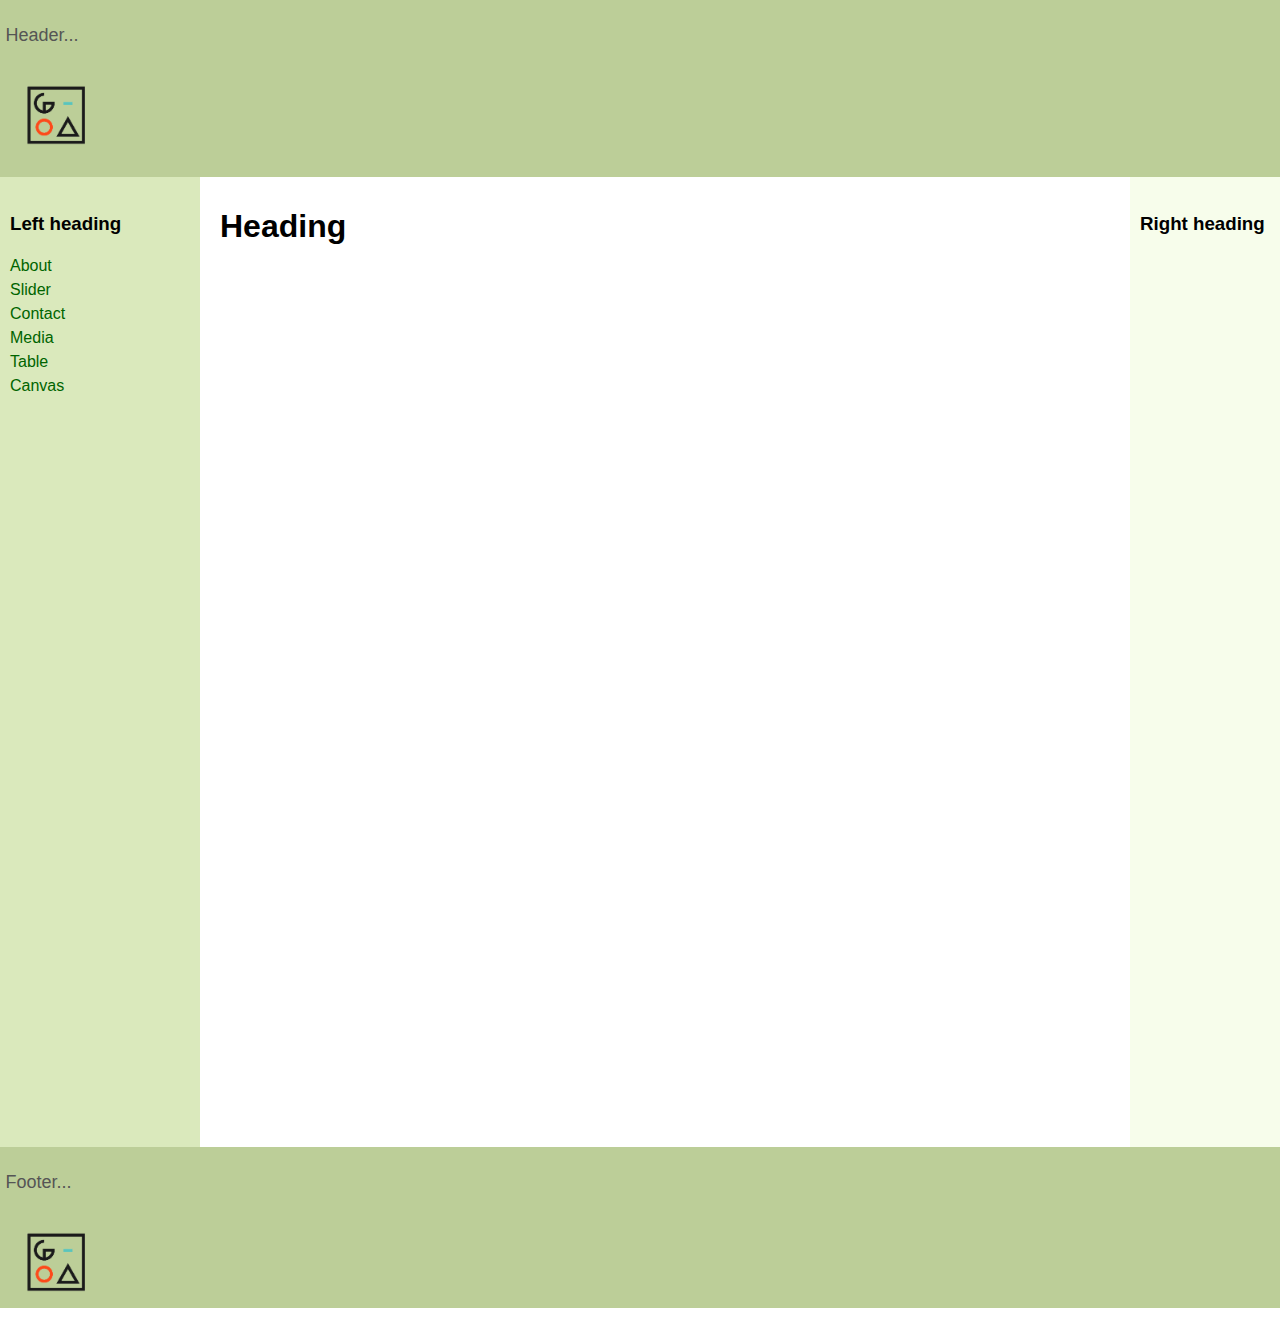
<file: index.html>
<!DOCTYPE html>
<html>
<head>
   <meta http-equiv="Content-Type" content="text/html; charset=UTF-8">
   <title>Index</title>
   <link rel="stylesheet" href="assets/css/layout.css">
   <link rel="stylesheet" href="assets/css/style.css">
</head>
<body>
<header class="header"><p>Header...</p>
    <img src="assets/img/logo.jpg" width = 100px>
</header>

<div class="container">
   <main class="center column">
       <article>
           <h1>Heading</h1>
           <p></p>
       </article>
   </main>
   <nav class="left column">
       <h3>Left heading</h3>
        <ul>
            <li><a href="about.html">About</a></li>
            <li><a href="slider.html">Slider</a></li>
            <li><a href="contact.html">Contact</a></li>
            <li><a href="media.html">Media</a></li>
            <li><a href="table.html">Table</a></li>
            <li><a href="canvas.html">Canvas</a></li>
        </ul>
   </nav>
   <div class="right column">
       <h3>Right heading</h3>
       <p></p>
   </div>
   <div class="push"></div>
</div>
<div class="footer-wrapper">
    
   <footer class="footer"><p>Footer...</p>
    <img src="assets/img/logo.jpg" width = 100px>
</footer>
</div>
</body>
</html>
</file>
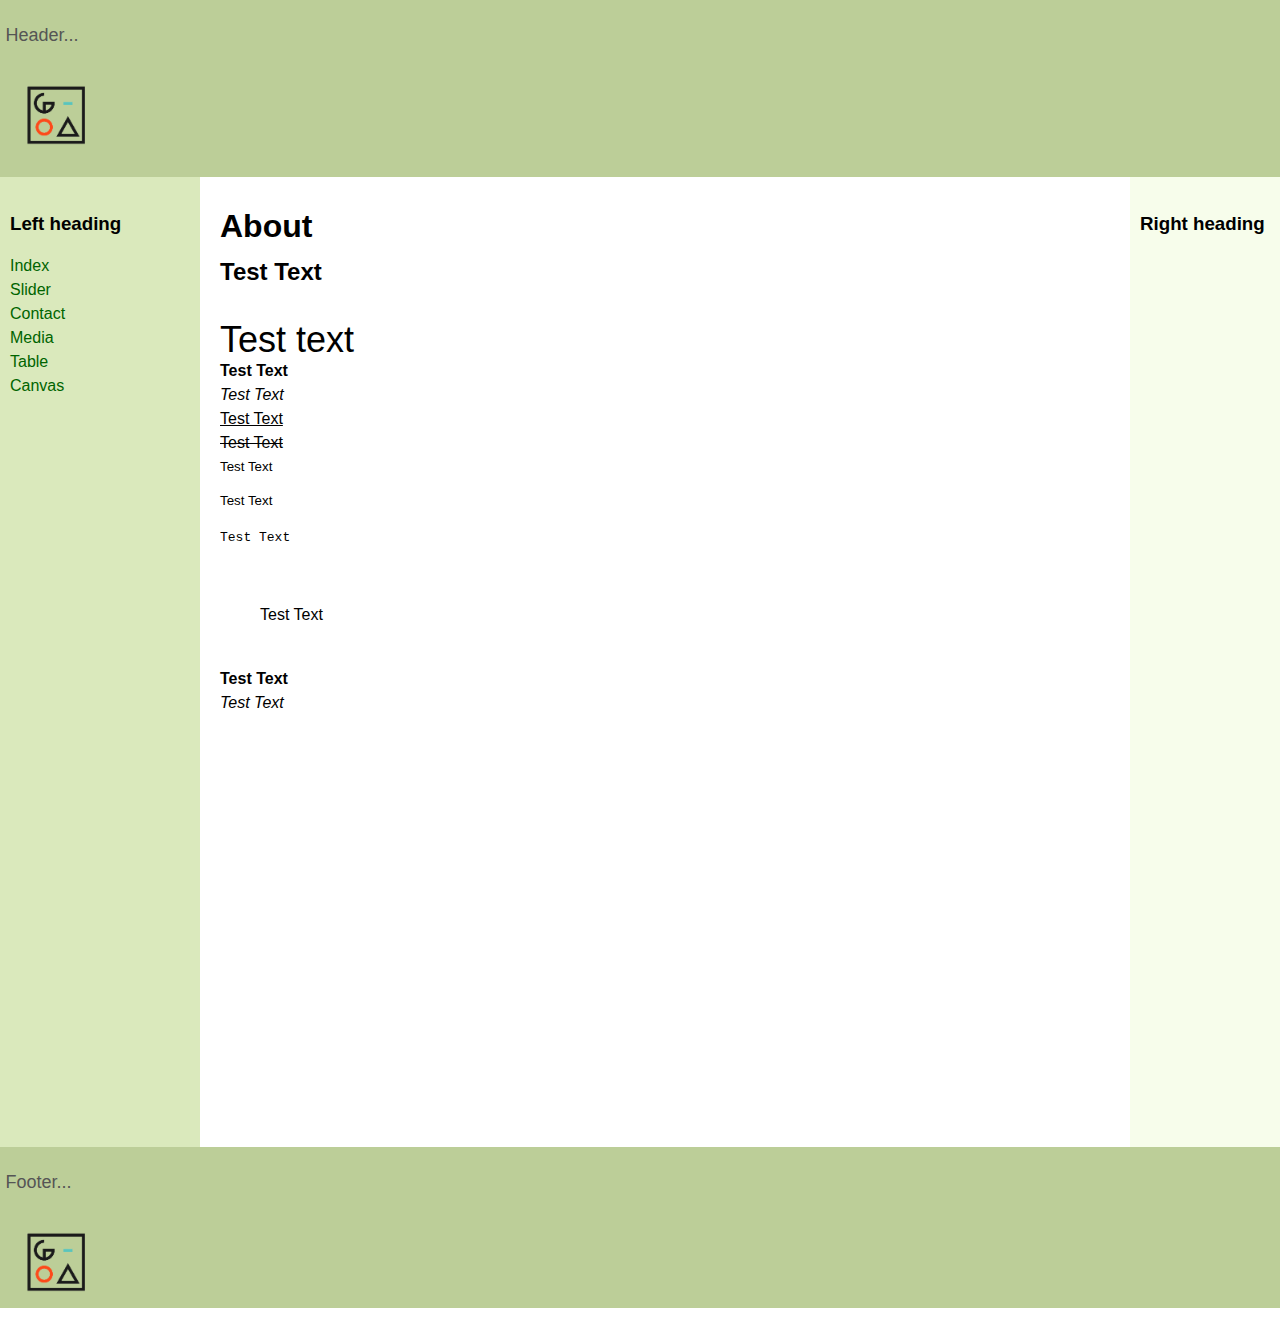
<file: about.html>
<!DOCTYPE html>
<html>
<head>
   <meta http-equiv="Content-Type" content="text/html; charset=UTF-8">
   <title>About</title>
   <link rel="stylesheet" href="assets/css/layout.css">
   <link rel="stylesheet" href="assets/css/style.css">
</head>
<body>
<header class="header"><p>Header...</p>
    <img src="assets/img/logo.jpg" width = 100px>
</header>

<div class="container">
   <main class="center column">
       <article>
           <h1>About</h1>
           <p>
                <h2>Test Text</h2>
                <br>
                <span class="testText">Test text</span>
                <br>
                <b>Test Text</b>
                <br>
                <i>Test Text</i>
                <br>
                <u>Test Text</u>
                <br>
                <strike>Test Text</strike>
                <br>
                <sup>Test Text</sup>
                <br>
                <sub>Test Text</sub>
                <br>
                <pre>Test Text</pre>
                <br>
                <blockquote>Test Text</blockquote>
                <br>
                <strong>Test Text</strong>
                <br>
                <em>Test Text</em>
                <br> 
           </p>
       </article>
   </main>
   <nav class="left column">
       <h3>Left heading</h3>
       <ul>
        <li><a href="index.html">Index</a></li>
        <li><a href="slider.html">Slider</a></li>
        <li><a href="contact.html">Contact</a></li>
        <li><a href="media.html">Media</a></li>
        <li><a href="table.html">Table</a></li>
        <li><a href="canvas.html">Canvas</a></li>
    </ul>
   </nav>
   <div class="right column">
       <h3>Right heading</h3>
       <p></p>
   </div>
   <div class="push"></div>
</div>
<div class="footer-wrapper">
   <footer class="footer"><p>Footer...</p>
    <img src="assets/img/logo.jpg" width = 100px>
</footer>
</div>
</body>
</html>
</file>
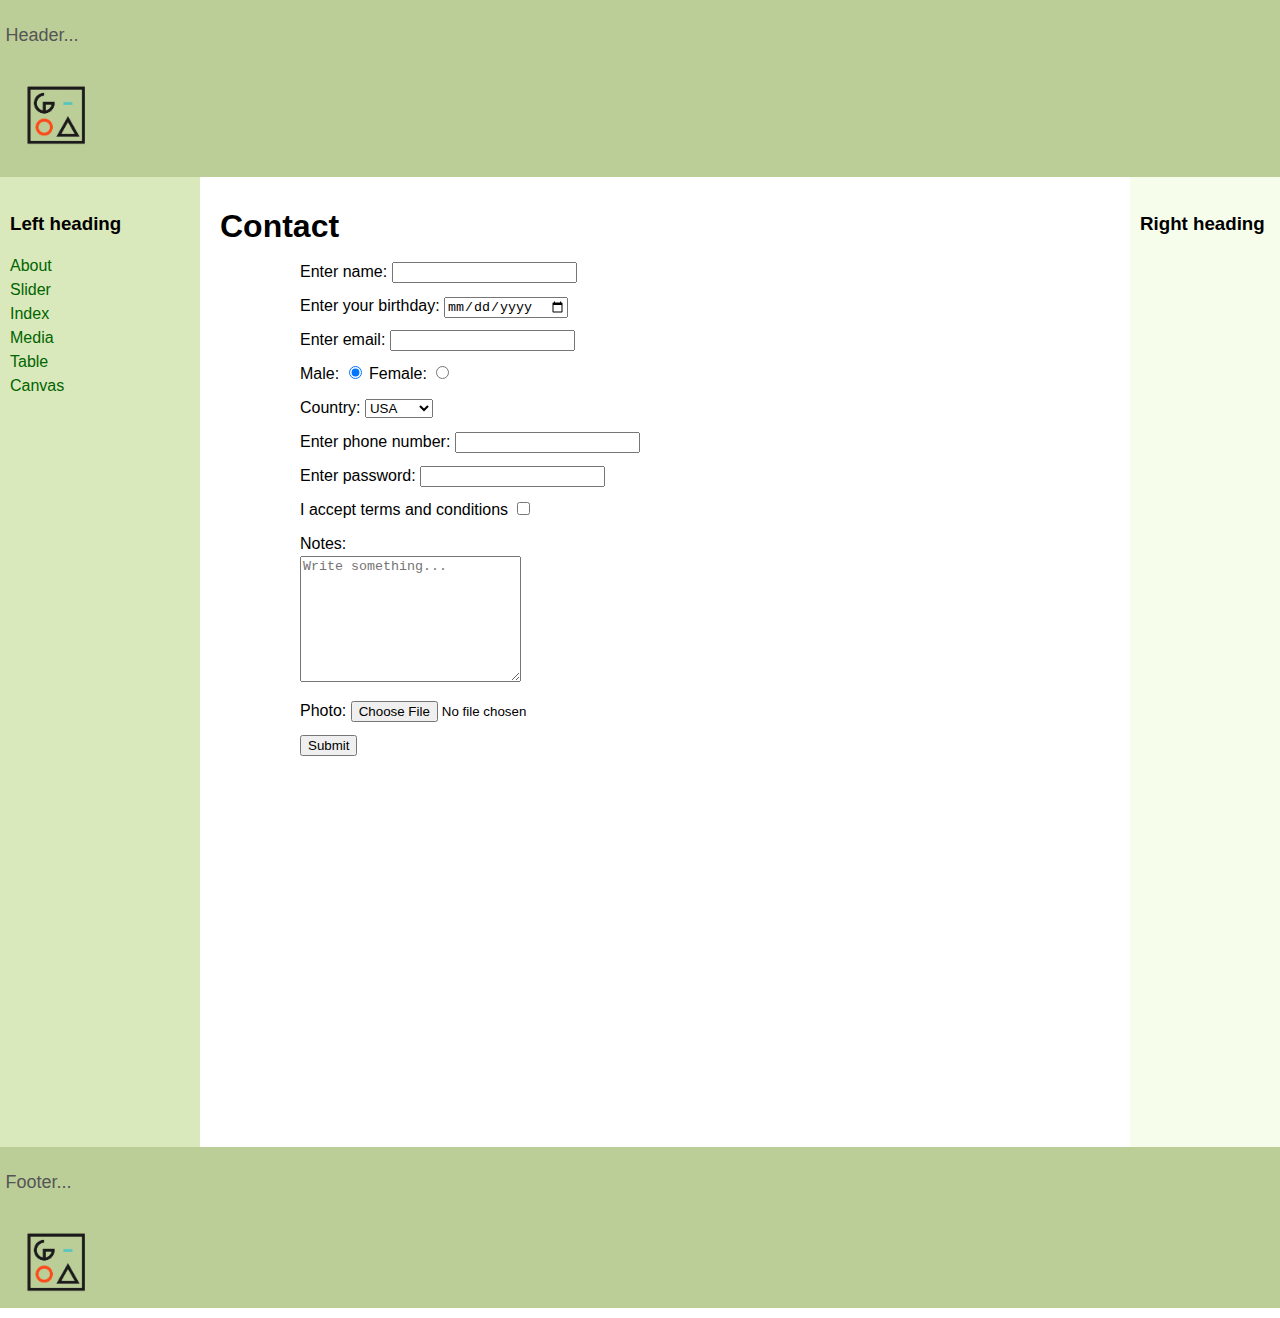
<file: contact.html>
<!DOCTYPE html>
<html>
<head>
   <meta http-equiv="Content-Type" content="text/html; charset=UTF-8">
   <title>Contact</title>
   <link rel="stylesheet" href="assets/css/layout.css">
   <link rel="stylesheet" href="assets/css/style.css">
</head>
<body>
<header class="header"><p>Header...</p>
    <img src="assets/img/logo.jpg" width = 100px>
</header>

<div class="container">
   <main class="center column">
       <article>
           <h1>Contact</h1>
           <form action="" method="GET">
            <ul class="reg_list">
                <ol>
                    <label for="fname">Enter name: </label>  
                    <input type="name" name="name" id="name">
                </ol>
                <ol>
                    <label for="birthday">Enter your birthday: </label>
                    <input type="date" name="birthday" id="birthday">
                </ol>
                <ol>
                    <label for="email">Enter email: </label>
                    <input type="email" name="email" id="email">
                </ol>
                <ol>
                    <label for="gender">Male: </label> 
                    <input type="radio" name="genger" id="male" value="male" checked>
                    <label for="gender">Female: </label> 
                    <input type="radio" name="genger" id="female" value="female">
                </ol>
                <ol>
                    <label for="gender">Country: </label>
                    <select name="country" id="country">
                        <option value="usa" selected>USA</option>
                        <option value="ukraine">Ukraine</option>
                        <option value="japan">Japan</option>
                        <option value="france">France</option>
                    </select>
                </ol>
                <ol>
                    <label for="phone">Enter phone number: </label>
                    <input type="phone" name="phone" id="phone">
                </ol>
                <ol>
                    <label for="pwd">Enter password: </label>
                    <input type="password" name="pwd" id="pwd">
                </ol>
                <ol>
                    <label for="accept">I accept terms and conditions </label>
                    <input type="checkbox" name="accept" id="accept" required>
                </ol>
                <ol>
                    <label for="notes">Notes:</label><br>
                    <textarea name="notes" id="notes" cols="25" rows="8" placeholder="Write something..."></textarea>
                </ol>
                <ol>
                    <label for="photo">Photo:</label>
                    <input type="file" name="photo" id="photo">
                </ol>
                <ol>
                    <label for="submit"></label>
                    <input type="submit" name="submit id="submit">
                </ol>
            </ul>

           </form>
       </article>
   </main>
   <nav class="left column">
       <h3>Left heading</h3>
       <ul>
        <li><a href="about.html">About</a></li>
        <li><a href="slider.html">Slider</a></li>
        <li><a href="index.html">Index</a></li>
        <li><a href="media.html">Media</a></li>
        <li><a href="table.html">Table</a></li>
        <li><a href="canvas.html">Canvas</a></li>
    </ul>
   </nav>
   <div class="right column">
       <h3>Right heading</h3>
       <p></p>
   </div>
   <div class="push"></div>
</div>
<div class="footer-wrapper">
    
   <footer class="footer"><p>Footer...</p>
    <img src="assets/img/logo.jpg" width = 100px>
</footer>
</div>
</body>
</html>
</file>
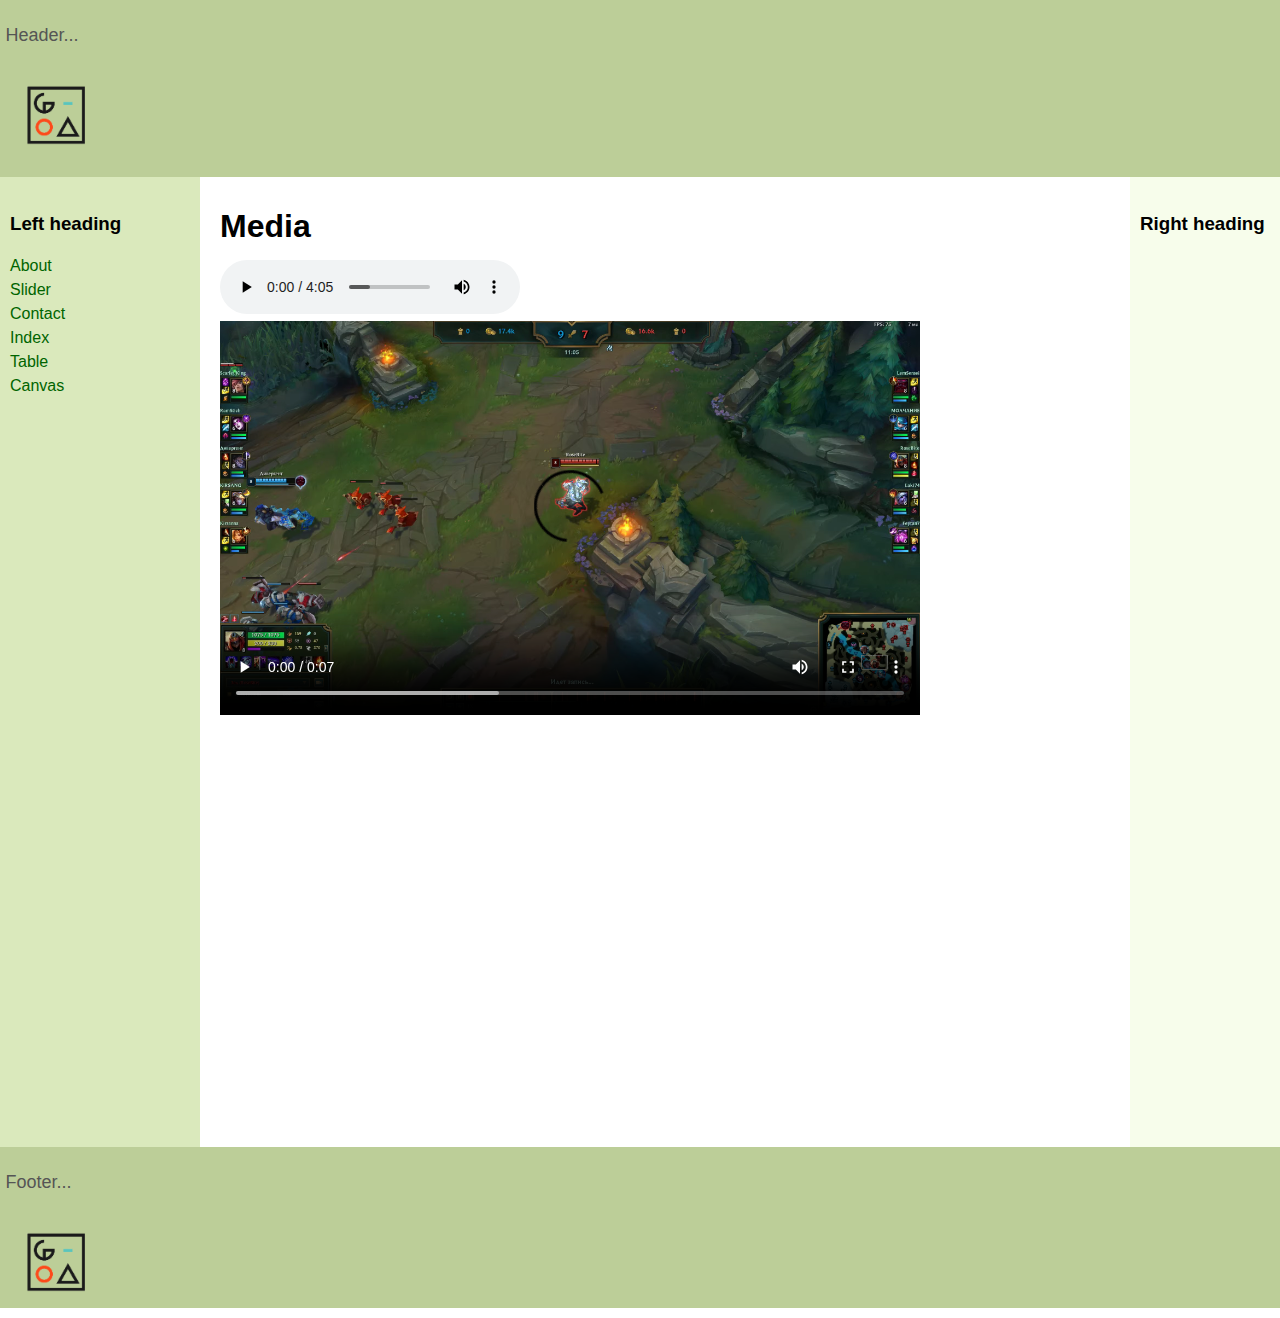
<file: media.html>
<!DOCTYPE html>
<html>
<head>
   <meta http-equiv="Content-Type" content="text/html; charset=UTF-8">
   <title>Media</title>
   <link rel="stylesheet" href="assets/css/layout.css">
   <link rel="stylesheet" href="assets/css/style.css">
</head>
<body>
<header class="header"><p>Header...</p>
    <img src="assets/img/logo.jpg" width = 100px>
</header>

<div class="container">
   <main class="center column">
       <article>
           <h1>Media</h1>
           <p></p>
       </article>
       <audio controls>
           <source src="assets/audio/eva.mp3" type="audio/mp3">
       </audio>
       <br>
       <video controls width="700px">
           <source src="assets/video/11-9_RU-330820430_02.webm" type="video/webm">
       </video>
       <br>
       <iframe width="500" height="255" src="https://www.youtube.com/embed/oXSLYEqFnO4" title="YouTube video player" frameborder="0" allow="accelerometer; autoplay; clipboard-write; encrypted-media; gyroscope; picture-in-picture" allowfullscreen></iframe>
   </main>
   <nav class="left column">
       <h3>Left heading</h3>
       <ul>
        <li><a href="about.html">About</a></li>
        <li><a href="slider.html">Slider</a></li>
        <li><a href="contact.html">Contact</a></li>
        <li><a href="index.html">Index</a></li>
        <li><a href="table.html">Table</a></li>
        <li><a href="canvas.html">Canvas</a></li>
    </ul>
   </nav>
   <div class="right column">
       <h3>Right heading</h3>
       <p></p>
   </div>
   <div class="push"></div>
</div>
<div class="footer-wrapper">
    
   <footer class="footer"><p>Footer...</p>
    <img src="assets/img/logo.jpg" width = 100px>
</footer>
</div>
</body>
</html>
</file>
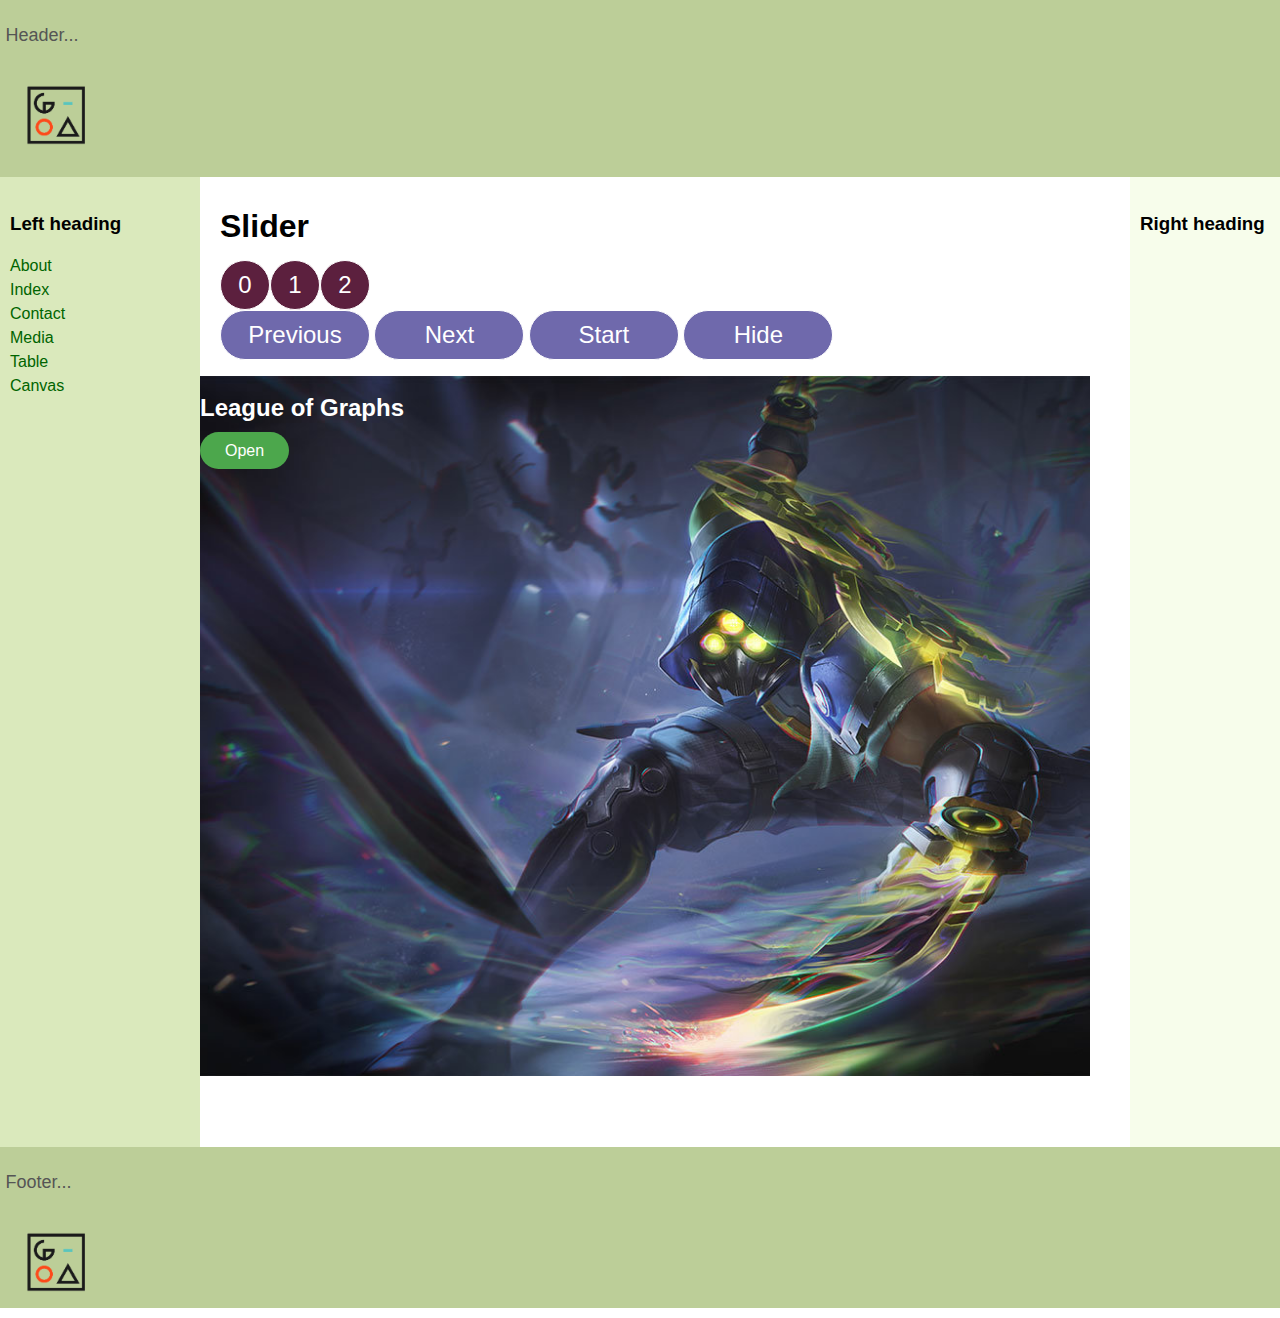
<file: slider.html>
<!DOCTYPE html>
<html>
<head>
   <meta http-equiv="Content-Type" content="text/html; charset=UTF-8">
   <title>Slider</title>
   <link rel="stylesheet" href="assets/css/layout.css">
   <link rel="stylesheet" href="assets/css/style.css">
   <script src="assets/js/script.js"></script>
   <script>
    window.onload = function() {
        let slides = [
            {
                title: "League of Graphs",
                background: "assets/img/slider1.jpg",
                link: "https://www.leagueofgraphs.com/ru/summoner/ru/RoseBite"
            }, {
                title: "True Damage",
                background: "assets/img/slider2.jpg",
                link: "https://youtu.be/sVZpHFXcFJw"
            }, {
                title: "Pentakill",
                background: "assets/img/slider3.jpg",
                link: "https://youtube.com/playlist?list=PLJP5_qSxMbkK9Rwbc7U3hJ2tw70hGTWe_"
            }
        ]
        Slider.initSlider(slides);
        
        prev.addEventListener("click", (ev)=>{
            console.log(ev)
            Slider.prevSlide()
        } 
        )
        next.addEventListener("click", (ev)=>{
            console.log(ev)
            Slider.nextSlide()
        } 
        )

        hide.addEventListener('click',(event)=>{
            var change = document.getElementById("hide");
            if (change.value != "Show"){
                slider.style.display = 'none';
                change.value = "Show";
            } else {
                change.value = "Hide";
                slider.style.display = 'block';
            }
        }
        )

        toggle.addEventListener('click', (event)=>{
            var change = document.getElementById("toggle");
            if (event.target.classList.contains('start')){
                event.target.innerHTML = 'Stop';
                change.value = "Start";
                clearInterval(interval)
            }else {
                event.target.innerHTML = 'Start';
                change.value = "Stop";
                interval = setInterval(()=>{
                Slider.nextSlide();
            },1000)
        }
        event.target.classList.toggle('start')
        })

    };



 </script>
</head>
<body>
<header class="header"><p>Header...</p>
    <img src="assets/img/logo.jpg" width = 100px>
</header>

<div class="container">
   <main class="center column">
       <article>
           <h1>Slider</h1>
           <p></p>
       </article>
        <input id="prev" type="button" value="Previous" class="buttons">
        <input id="next" type="button" value="Next" class="buttons">
        <input id="toggle" type="button" value="Start" class="buttons">
        <input id="hide" type="button" value="Hide" class="buttons">
   </main>
   <nav class="left column">
       <h3>Left heading</h3>
       <ul>
        <li><a href="about.html">About</a></li>
        <li><a href="index.html">Index</a></li>
        <li><a href="contact.html">Contact</a></li>
        <li><a href="media.html">Media</a></li>
        <li><a href="table.html">Table</a></li>
        <li><a href="canvas.html">Canvas</a></li>
    </ul>
   </nav>
   <div class="right column">
       <h3>Right heading</h3>
       <p></p>
   </div>
   <div class="push"></div>
   <div id="slider"></div>

</div>
<div class="footer-wrapper">

<footer class="footer"><p>Footer...</p>
    <img src="assets/img/logo.jpg" width = 100px>
</footer>
</div>
</body>
</html>
</file>
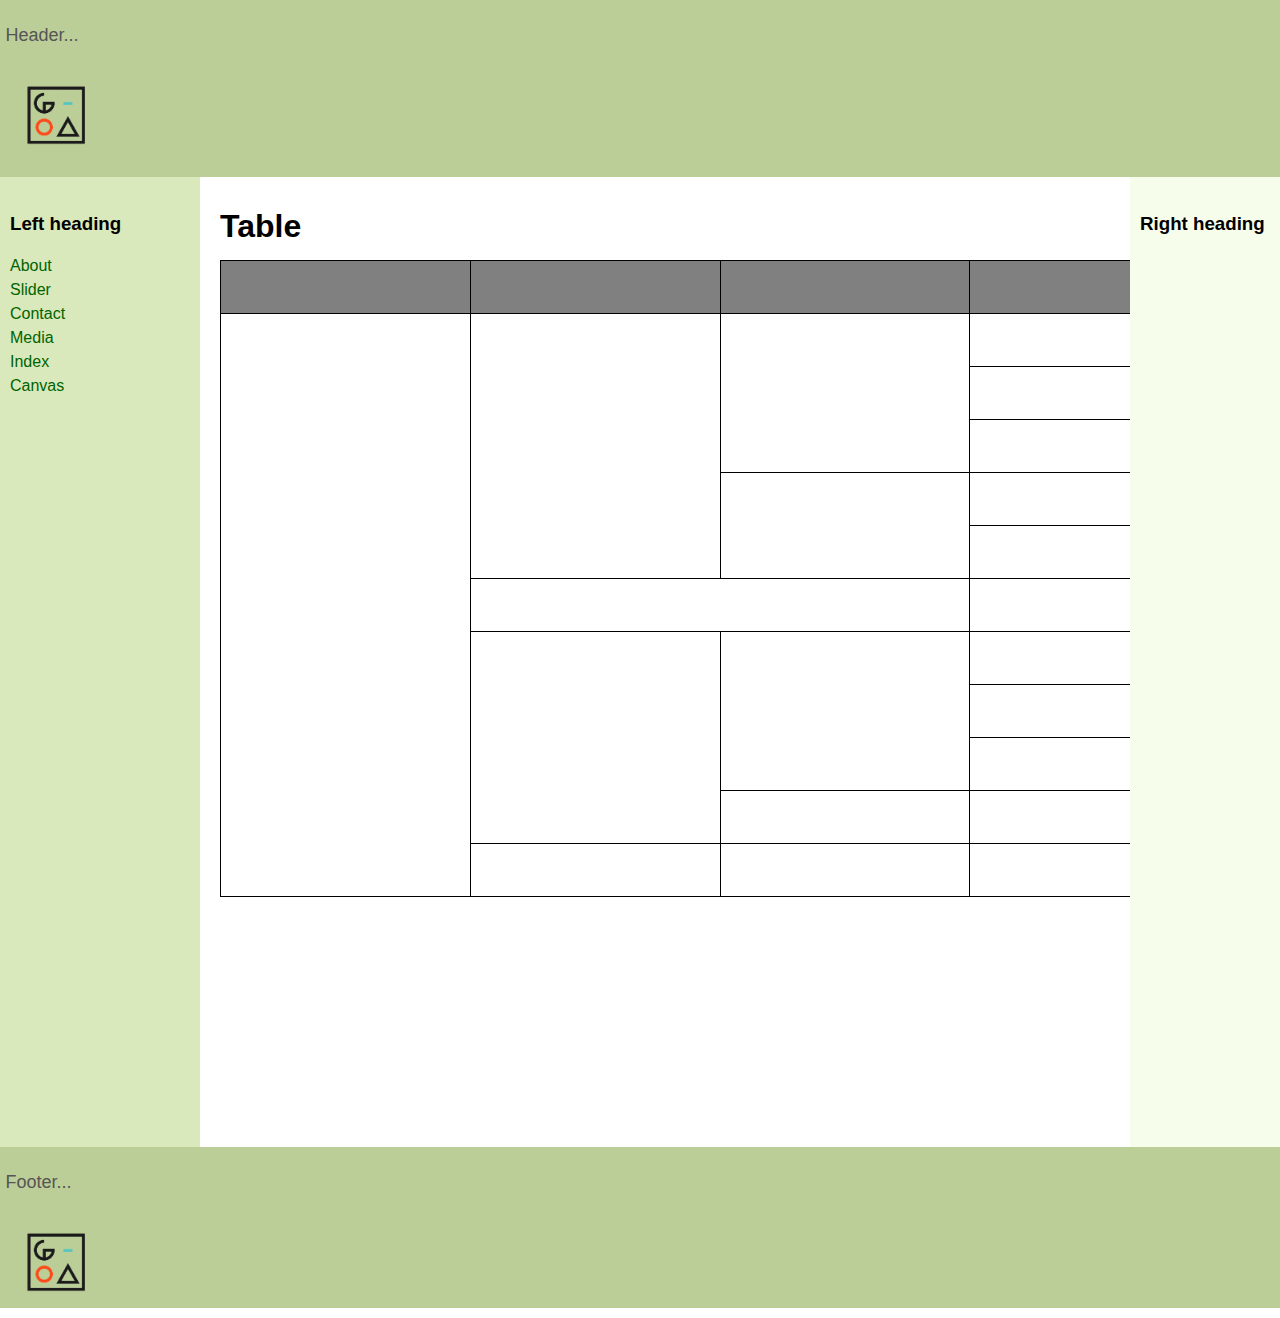
<file: table.html>
<!DOCTYPE html>
<html>
<head>
   <meta http-equiv="Content-Type" content="text/html; charset=UTF-8">
   <title>Table</title>
   <link rel="stylesheet" href="assets/css/layout.css">
   <link rel="stylesheet" href="assets/css/style.css">
</head>
<body>
<header class="header"><p>Header...</p>
    <img src="assets/img/logo.jpg" width = 100px>
</header>

<div class="container">
   <main class="center column">
       <article>
           <h1>Table</h1>
       </article>           
       <table>
               <tr>
                   <th></th>
                   <th></th>
                   <th></th>
                   <th></th>
               </tr>
               <tr>
                   <td rowspan="11"></td>
                   <td rowspan="5"></td>
                   <td rowspan="3"></td>
                   <td></td>
               </tr>
               <tr>
                   <td></td> 
               </tr>
               <tr>
                   <td></td>
               </tr>
               <tr>
                   <td rowspan="2"></td>
                   <td></td>
               </tr>
               <tr>
                   <td></td>
               </tr>
               <tr>
                   <td colspan="2"></td>
                   <td></td>
               </tr>
               <tr>
                   <td rowspan="4"></td>
                   <td rowspan="3"></td>
                   <td></td>
               </tr>
               <tr>
                   <td></td>
               </tr>
               <tr>
                   <td></td>
               </tr>
               <tr>
                   <td></td>
                   <td></td>
               </tr>
               <tr>
                   <td></td>
                   <td></td>
                   <td></td>
               </tr>

           </table>
   </main>
   <nav class="left column">
       <h3>Left heading</h3>
       <ul>
        <li><a href="about.html">About</a></li>
        <li><a href="slider.html">Slider</a></li>
        <li><a href="contact.html">Contact</a></li>
        <li><a href="media.html">Media</a></li>
        <li><a href="index.html">Index</a></li>
        <li><a href="canvas.html">Canvas</a></li>
    </ul>
   </nav>
   <div class="right column">
       <h3>Right heading</h3>
       <p></p>
   </div>
   <div class="push"></div>
</div>
<div class="footer-wrapper">
    
   <footer class="footer"><p>Footer...</p>
    <img src="assets/img/logo.jpg" width = 100px>
</footer>
</div>
</body>
</html>
</file>
<file: assets/css/layout.css>
html, body {
    height: 1100px;
    margin: 0;
 }
 body {
    margin: 0;
    padding: 0;
    font-family:Sans-serif;
    line-height: 1.5em;
 }
 
 .footer,
 .push {
    height: 50px;
 }
 
 .container {
    padding-left: 200px;
    padding-right: 190px;
    min-height: calc(100% - 80px);
    margin-bottom: -50px;
 }
 
 .container .column {
    position: relative;
    float: left;
 }
 
 .center {
    padding: 10px 20px;
    width: 100%;
 }
 
 .left {
    width: 180px;
    padding: 0 10px;
    right: 240px;
    margin-left: -100%;
 }
 
 .right {
    width: 130px;
    padding: 0 10px;
    margin-right: -100%;
 }
 
 .footer {
    height: 150px;
    clear: both;
    background: #BCCE98;
 }
 .container {
    overflow: hidden;
 }
 .container .column {
    padding-bottom: 1001em;
    margin-bottom: -1000em;
 }
 
 .footer-wrapper {
    float: left;
    position: relative;
    width: 100%;
    background: #BCCE98;
 }
 
 p {
    color: #555;
 }
 nav ul {
    list-style-type: none;
    margin: 0;
    padding: 0;
 }
 nav ul a {
    color: darkgreen;
    text-decoration: none;
 }
 .header, .footer {
    font-size: large;
    padding: 0.3em;
    background: #BCCE98;
 }
 .header{
    min-height: 60px;
 }
 
 .left {
    background: #DAE9BC;
 }
 .right {
    background: #F7FDEB;
 }
 .center {
    background: #fff;
 }
 .container .column {
    padding-top: 1em;
 }
</file>
<file: assets/css/style.css>
ul.reg_list ol{
    margin: 10px 0 10px 0;
}

ul.reg_list ol textarea{
    max-width: 300px;
    max-height: 200px;
}

table{
    border-collapse: collapse;
    width: 1000px;
    height: 600px;
}

tr{
    border : 1px solid black;
    width: 1000px;
}

td{
    border : 1px solid black;
    height: 50px;
    width: 200px;
}

th{
    background-color: grey;
    border : 1px solid black;
    height: 50px;
    width: 200px;
}

.testText{
    font-family: 'Lucida Sans', 'Lucida Sans Regular', 'Lucida Grande', 'Lucida Sans Unicode', Geneva, Verdana, sans-serif;
    font-size: 36px;
}

.buttons {
    width: 150px;
    height: 50px;
    font-size: 24px;
    background-color: #6F69AC;
    color: #fff;
    border: 1px solid;
    border-radius: 50px;
}

#slider{
    overflow: hidden;
    position: relative;
    width: 100%;
    height: 700px;
 }

 .btn {
   width: 50px;
   height: 50px;
   font-size: 24px;
   background-color: #5c203e;
   color: #fff;
   border: 1px solid;
   border-radius: 50px;
}



.slideOverlay h2{
    color: #fff;
 }
 
 a.link {
    padding: 10px 25px;
    background-color: #4CA74C;
    color: #fff;
    border-radius: 25px;
    text-decoration: none;
 }
 
 .singleSlide {
    background-size: cover;
    height: 700px;
    position: absolute;
    left: 100%;
    width: 100%;
    top: 0;
 }
 /* стилі для анімації нижче */
 
 @-webkit-keyframes slideIn {
    100% { left: 0; }
 }
 
 @keyframes slideIn {
    100% { left: 0; }
 }
 
 .slideInRight {
    left: -100%;
    -webkit-animation: slideIn 1s forwards;
    animation: slideIn 1s forwards;
 }
 
 .slideInLeft {
    left: 100%;
    -webkit-animation: slideIn 1s forwards;
    animation: slideIn 1s forwards;
 }
 
 @-webkit-keyframes slideOutLeft {
    100% { left: -100%; }
 }
 
 @keyframes slideOutLeft {
    100% { left: -100%; }
 }
 
 .slideOutLeft {
    -webkit-animation: slideOutLeft 1s forwards;
    animation: slideOutLeft 1s forwards;
 }
 
 @-webkit-keyframes slideOutRight {
    100% { left: 100%; }
 }
 
 @keyframes slideOutRight {
    100% { left: 100%; }
 }
 
 .slideOutRight {
    -webkit-animation: slideOutRight 1s forwards;
    animation: slideOutRight 1s forwards;
 }
</file>
